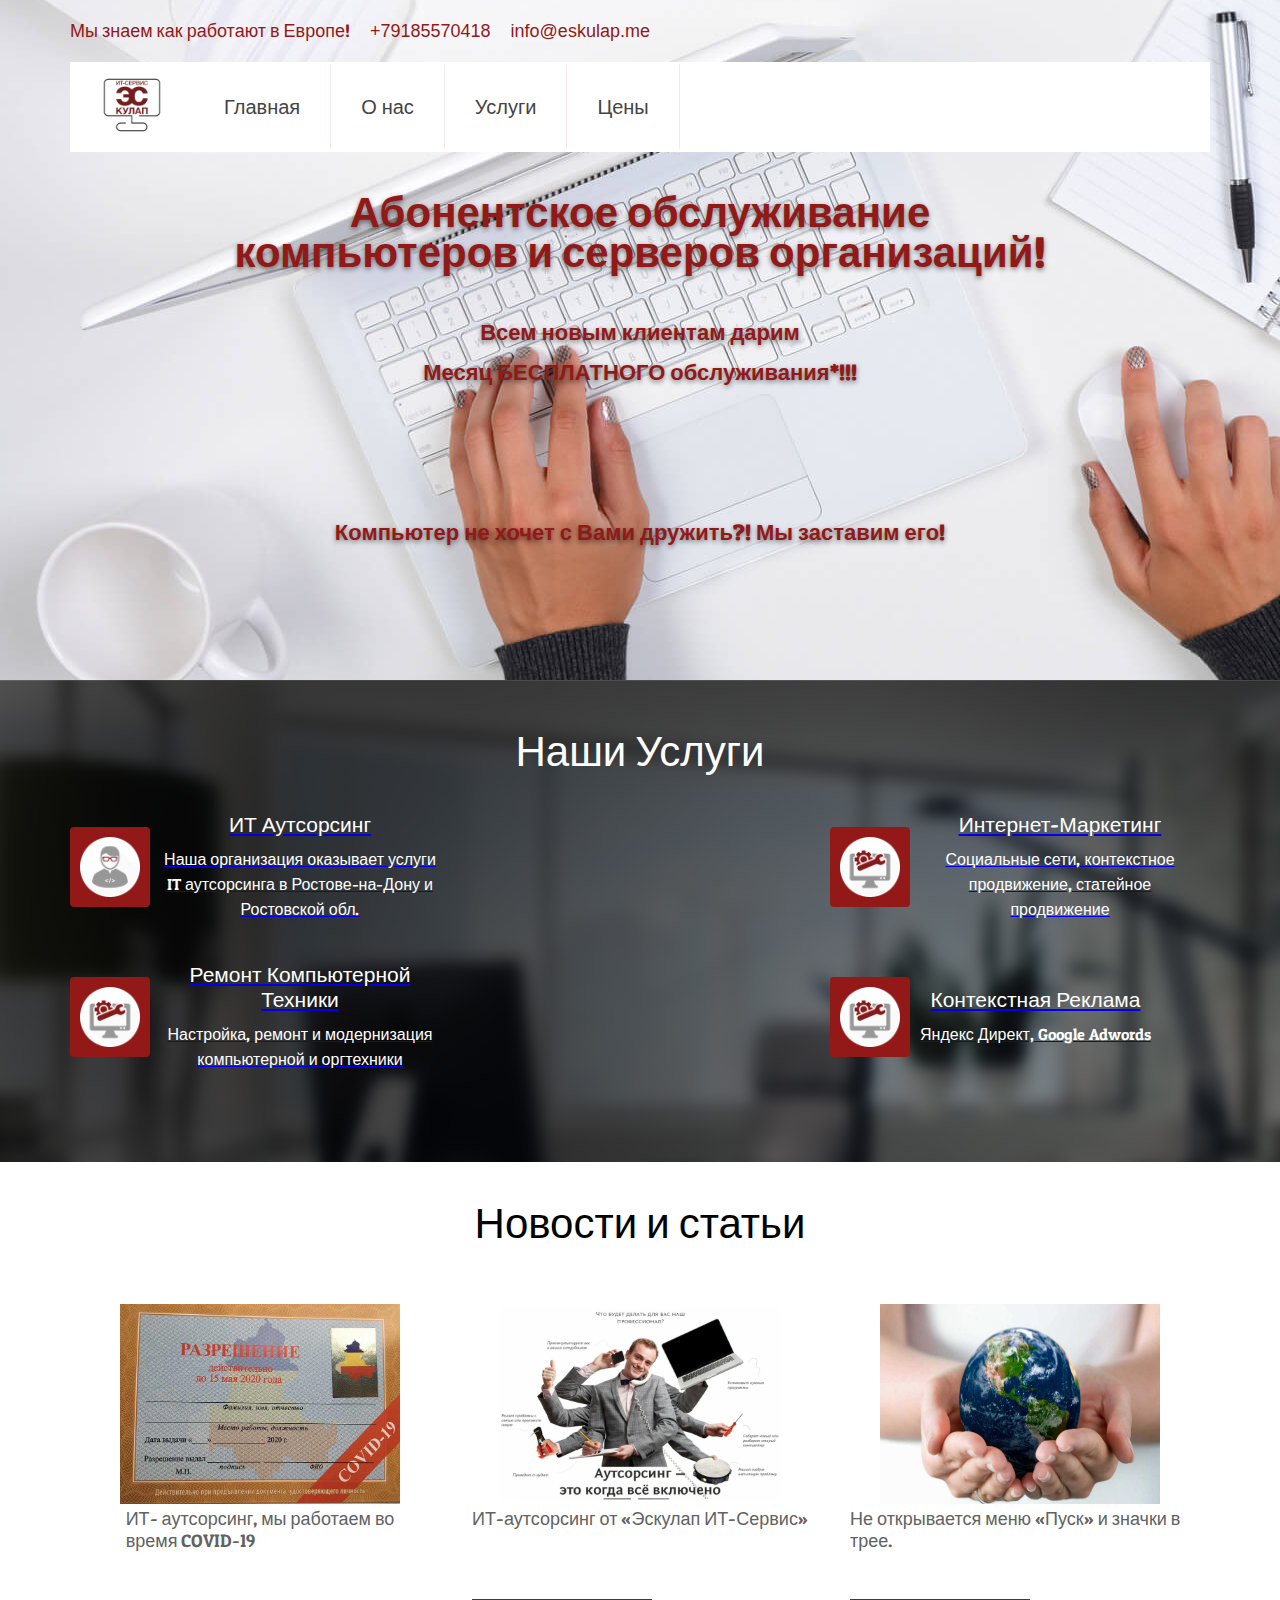
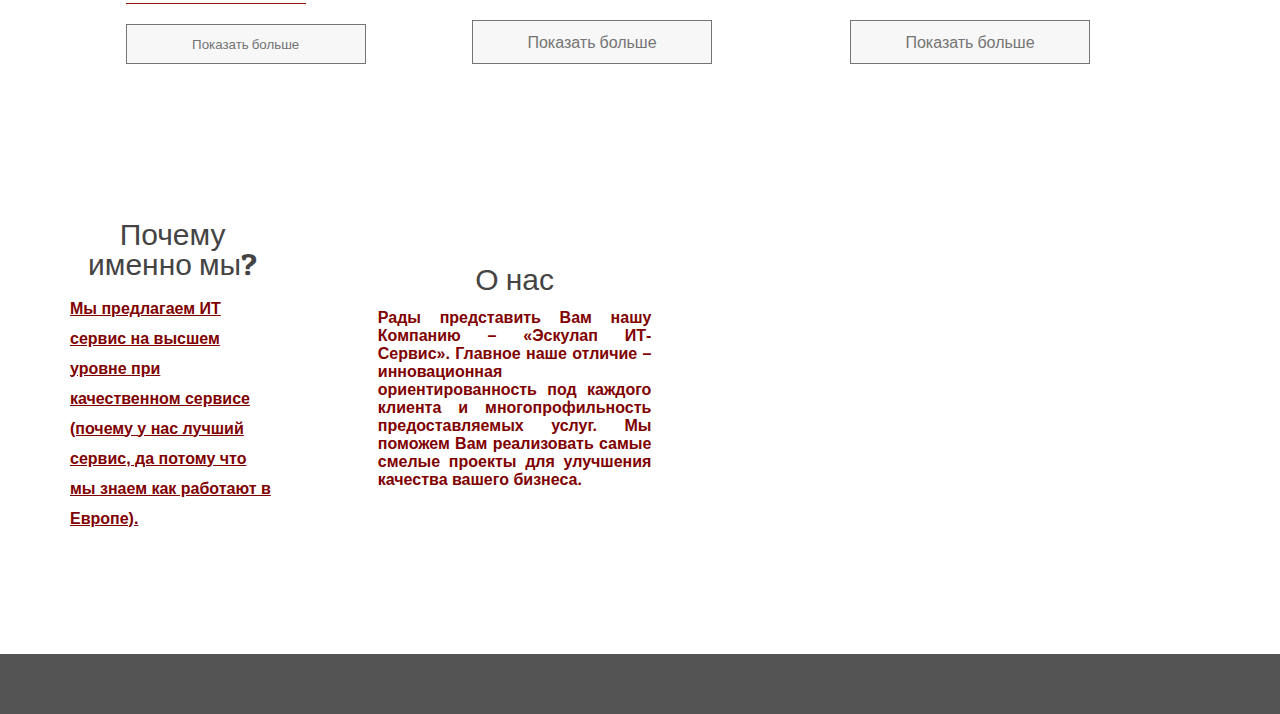
<file: index.html>
<!DOCTYPE html>
<html lang="en">
  <head>
    <meta charset="UTF-8" />
    <meta name="viewport" content="width=device-width, initial-scale=1.0" />
    <title>ИТ КОМПАНИЯ | Обслуживание компьютеров | ИТ-аутсорсинг</title>
    <link rel="preconnect" href="https://fonts.googleapis.com" />
    <link rel="preconnect" href="https://fonts.gstatic.com" crossorigin />
    <link
      href="https://fonts.googleapis.com/css2?family=Patua+One&display=swap"
      rel="stylesheet"
    />
    <link
      rel="stylesheet"
      href="https://cdnjs.cloudflare.com/ajax/libs/animate.css/4.1.1/animate.min.css"
    />
    <link rel="stylesheet" href="./css/style.css" />
  </head>
  <body>
  
    <!-- <div class="menu menu__sticky">
      <div class="menu block"> 
        <div class="logo">
          <a href="">
            <img src="./img/logo.png" width="60" height="60px" />
          </a>
        </div>
        <ul>
          <li><a href="">Продукция</a></li>
          <li><a href="">Услуги</a></li>
          <li><a href="">Блог</a></li>
          <li><a href="">Контакты</a></li>
        </ul>
        <div></div>
      </div>
    </div> -->
    <main >
      <div class="wrapper-hero">
        <div class="block">
          <header class="header">
            <div class="sub_header">
              <p>Мы знаем как работают в Европе!</p>
              <a href="tel:+79185570418">+79185570418</a>
              <a href>info@eskulap.me</a>
            </div>
            <div class="menu">
              <div class="logo">
                <a href="">
                  <img src="./img/logo.png" width="60" height="60px" />
                </a>
              </div>
              <ul>
                <li><a href="/">Главная</a></li>
                <li><a href="/pages/about.html">О нас</a></li>
                <li><a href="/pages/it-outsource.html">Услуги</a></li>
                <li><a href="/pages/price.html">Цены</a></li>
              </ul>
              <div></div>
            </div>
          </header>
         <div class="hero">
          <center class="head-1">
            Абонентское обслуживание
            <br >
            компьютеров и серверов организаций!
           </center>
          <center class="head-2">
            Всем новым клиентам дарим 
            <br>
            Месяц БЕСПЛАТНОГО обслуживания*!!!
          </center>
          <center class="head-2">Компьютер не хочет с Вами дружить?! 
            Мы заставим его!</center>
         </div>

        </div>
      </div>
      <div class="wrapper-services">   
      <div class="services block">
        <h2 class="sub__head">Наши Услуги</h2>
        <div class="services__items">
          <div>

            <a href="/pages/it-outsource.html" class="services__item">
              <div class="services__icon">
                <img src="./img/IT-АУТСОРСИНГ.png" alt="Аутсорсинг" width="80" />
              </div>
              <div class="services__text">
                <h3>ИТ Аутсорсинг</h3>
                <p>
                  Наша организация оказывает услуги IT аутсорсинга в
                  Ростове-на-Дону и Ростовской обл.
                </p>
              </div>
            </a>
            <a href="/pages/repair-pc.html" class="services__item">
              <div class="services__icon">
                <img
                  src="./img/КОМПЬЮТЕРНАЯ-ПОМОЩЬ.png"
                  alt="Интернет-Маркетинг"
                  width="80"
                />
              </div>
              <div class="services__text">
                <h3>Ремонт Компьютерной Техники</h3>
                <p>Настройка, ремонт и модернизация компьютерной и оргтехники</p>
              </div>
            </a>
          </div>
          <div>
            <a href="/pages/marketing.html" class="services__item">
              <div class="services__icon">
                <img
                  src="./img/КОМПЬЮТЕРНАЯ-ПОМОЩЬ.png"
                  alt="КОМПЬЮТЕРНАЯ-ПОМОЩЬ"
                  width="80"
                />
              </div>
              <div class="services__text">
                <h3>Интернет-Маркетинг</h3>
                <p>
                  Социальные сети, контекстное продвижение, статейное продвижение
                </p>
              </div>
            </a>
            <a href="./pages/ctx-convers.html" class="services__item">
              <div class="services__icon">
                <img
                  src="./img/КОМПЬЮТЕРНАЯ-ПОМОЩЬ.png"
                  alt="КОМПЬЮТЕРНАЯ-ПОМОЩЬ"
                  width="80"
                />
              </div>
              <div class="services__text">
                <h3>Контекстная Реклама</h3>
                <p>Яндекс Директ, Google Adwords</p>
              </div>
            </a>
          </div>
        </div>
      </div>
      </div>
      <div class="wrapper-news">
        <div class="news block">
          <h2>Новости и статьи</h2>
          <div class="cards">
            <div class="card">
              <div class="card__head">
                <div class="head__wrapper"></div>
                <img
                  src="./img/news1.jpg"
                  alt="COVID"
                  width="280px"
                  height="200px"
                />
              </div>
              <div class="card__desc">
                <div class="desc__text">
                  ИТ- аутсорсинг, мы работаем во <br/>время COVID-19
                </div>
                <div>
                  <div class="line-red" ></div>
                  <button class="desc__btn">
                    Показать больше</bju>
                </div>
              </div>
            </div>
            <div class="card">
              <div class="card__head">
                <div class="head__wrapper"></div>
                <img
                  src="/img/news2.jpg"
                  alt="Аутсорсинг"
                  width="280px"
                  height="200px"
                />
              </div>
              <div class="card__desc">
                <div class="desc__text">ИТ-аутсорсинг от «Эскулап ИТ-Сервис»</div>
                <div>
                  <div class="line-red" ></div>
                  <div class="desc__btn">Показать больше</div>
                </div>
              </div>
            </div>
            <div class="card">
              <div class="card__head">
                <div class="head__wrapper"></div>
                <img
                  src="/img/news3.jpg"
                  alt="ПУСК"
                  width="280px"
                  height="200px"
                />
              </div>
              <div class="card__desc">
                <div class="desc__text">
                  Не открывается меню «Пуск» и значки в трее.
                </div>
                <div>
                  <div class="line-red" ></div>
                  <div class="desc__btn">Показать больше</div>
                </div>
              </div>
            </div>
          </div>
      </div>
      </div>
      <div class="wrapper-info">
        <div class="info block">
          <div class="why-us">
            <h4>Почему именно мы?</h4>
            <p>Мы предлагаем ИТ сервис на высшем уровне при качественном сервисе (почему у нас лучший сервис, да потому что мы знаем как работают в Европе).
            </p>
          </div>
          <div class="about-us">
            <h4>О нас</h4>
            <p>Рады представить Вам нашу Компанию – «Эскулап ИТ-Сервис». Главное наше отличие – инновационная ориентированность под каждого клиента и многопрофильность предоставляемых услуг. Мы поможем Вам реализовать самые смелые проекты для улучшения качества вашего бизнеса.</p>
          </div>
          <div class="map">
            <iframe src="https://yandex.ru/map-widget/v1/?um=constructor%3A7c1eb404f369b00e68e27b9f841403f72d4e4f310cd30da110604d69f2fc6a47&amp;source=constructor" width="500" height="400" frameborder="0"></iframe>
          </div>
        </div>
      </div> 
    </main>
    <footer></footer>
  </body>
  <script defer>
    let modal = document.getElementById("myModal");
    let btn = document.getElementById("myBtn");
    let span = document.getElementsByClassName("close")[0];

    btn.onclick = function (e) {
      e.preventDefault();
      modal.style.display = "block";
    };

    span.onclick = function () {
      modal.style.display = "none";
    };

    window.onclick = function (event) {
      if (event.target == modal) {
        modal.style.display = "none";
      }
    };
  </script>
</html>
</file>
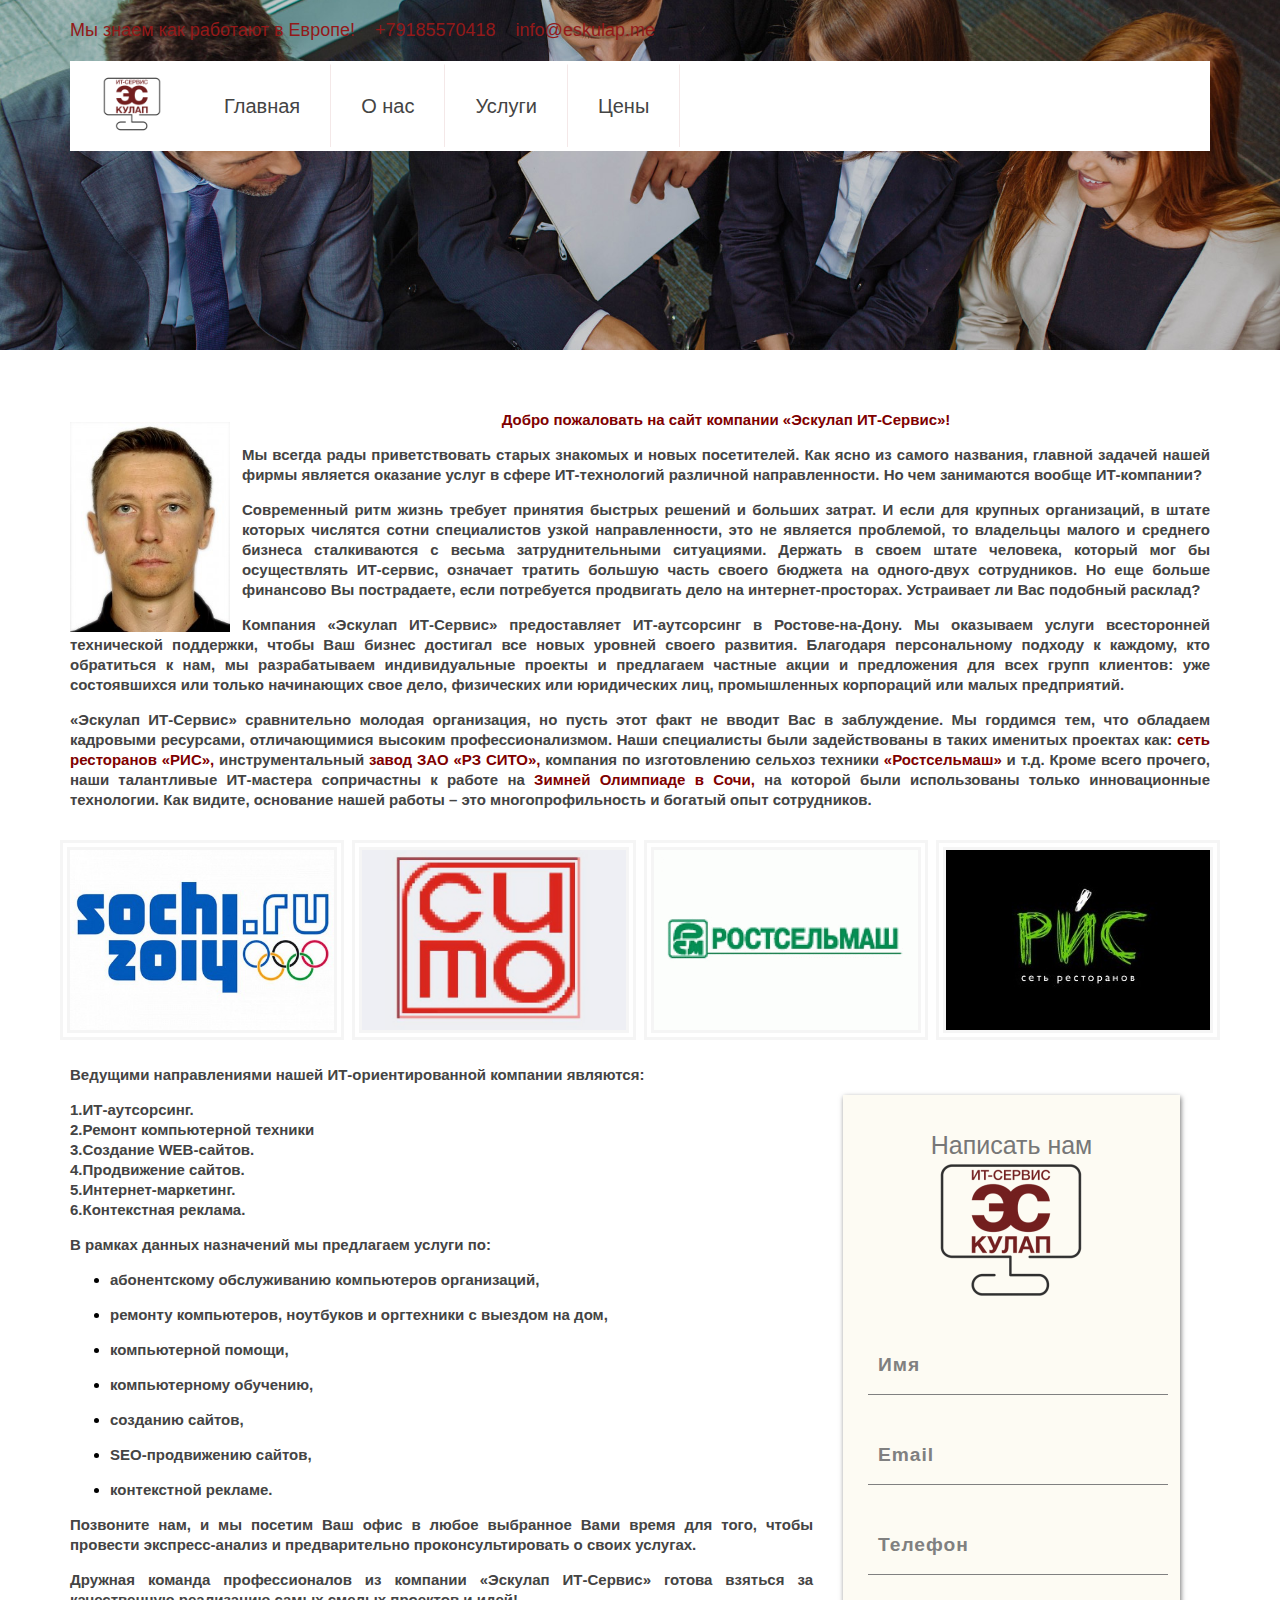
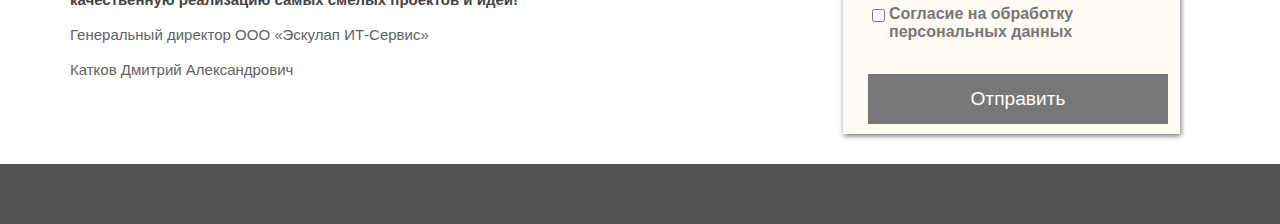
<file: pages/about.html>
<!DOCTYPE html>
<html lang="en">
  <head>
    <meta charset="UTF-8" />
    <meta name="viewport" content="width=device-width, initial-scale=1.0" />
    <title>About Us</title>
    <link rel="stylesheet" href="../css/style.css" />
    <link rel="stylesheet" href="../css/about.css" />
    <link rel="stylesheet" href="../css/price.css" />
  </head>
  <body>
    <header class="wrapper-hero-about">
      <div class="block">
        <div class="sub_header">
          <p>Мы знаем как работают в Европе!</p>
          <a href="tel:+79185570418">+79185570418</a>
          <a href>info@eskulap.me</a>
        </div>
        <div class="menu">
          <div class="logo">
            <a href="/">
              <img src="../img/logo.png" width="60" height="60px" />
            </a>
          </div>
          <ul>
            <li><a href="/">Главная</a></li>
            <li><a href="/pages/about.html">О нас</a></li>
            <li><a href="/pages/it-outsource.html">Услуги</a></li>
            <li><a href="/pages/price.html">Цены</a></li>
          </ul>
          <div></div>
        </div>
      </div>
    </header>
    <main class="block">
      <div class="wellcome">
        <img
          src="../img/wellcome_img.jpg"
          alt=""
          class="left__img"
          width="160"
          height="210"
        />
        <h2 class="wellcome__head wellcome__text">
          Добро пожаловать на сайт компании «Эскулап ИТ-Сервис»!
        </h2>
        <p class="wellcome__text wellcome__p">
          Мы всегда рады приветствовать старых знакомых и новых посетителей. Как
          ясно из самого названия, главной задачей нашей фирмы является оказание
          услуг в сфере ИТ-технологий различной направленности. Но чем
          занимаются вообще ИТ-компании?
        </p>
        <p class="wellcome__text wellcome__p">
          Современный ритм жизнь требует принятия быстрых решений и больших
          затрат. И если для крупных организаций, в штате которых числятся сотни
          специалистов узкой направленности, это не является проблемой, то
          владельцы малого и среднего бизнеса сталкиваются с весьма
          затруднительными ситуациями. Держать в своем штате человека, который
          мог бы осуществлять ИТ-сервис, означает тратить большую часть своего
          бюджета на одного-двух сотрудников. Но еще больше финансово Вы
          пострадаете, если потребуется продвигать дело на интернет-просторах.
          Устраивает ли Вас подобный расклад?
        </p>
        <p class="wellcome__text wellcome__p">
          Компания «Эскулап ИТ-Сервис» предоставляет ИТ-аутсорсинг в
          Ростове-на-Дону. Мы оказываем услуги всесторонней технической
          поддержки, чтобы Ваш бизнес достигал все новых уровней своего
          развития. Благодаря персональному подходу к каждому, кто обратиться к
          нам, мы разрабатываем индивидуальные проекты и предлагаем частные
          акции и предложения для всех групп клиентов: уже состоявшихся или
          только начинающих свое дело, физических или юридических лиц,
          промышленных корпораций или малых предприятий.
        </p>
        <p class="wellcome__text wellcome__p">
          «Эскулап ИТ-Сервис» сравнительно молодая организация, но пусть этот
          факт не вводит Вас в заблуждение. Мы гордимся тем, что обладаем
          кадровыми ресурсами, отличающимися высоким профессионализмом. Наши
          специалисты были задействованы в таких именитых проектах как:
          <b> сеть ресторанов «РИС»,</b> инструментальный
          <b>завод ЗАО «РЗ СИТО»,</b> компания по изготовлению сельхоз техники
          <b>«Ростсельмаш»</b> и т.д. Кроме всего прочего, наши талантливые
          ИТ-мастера сопричастны к работе на <b>Зимней Олимпиаде в Сочи,</b> на
          которой были использованы только инновационные технологии. Как видите,
          основание нашей работы – это многопрофильность и богатый опыт
          сотрудников.
        </p>
      </div>
      <div class="partnership">
        <img src="../img/sochi.jpg" alt="sochi" />
        <img src="../img/sitorz.jpg" alt="cumo" />
        <img src="../img/rsmm.jpg" alt="rostelmash" />
        <img src="../img/ris.jpg" alt="ris" />
      </div>
      <div class="feedback">
        <div class="description">
          <h5>
            Ведущими направлениями нашей ИТ-ориентированной компании являются:
          </h5>
          <h5>
            1.ИТ-аутсорсинг.<br />
            2.Ремонт компьютерной техники<br />
            3.Создание WEB-сайтов.<br />
            4.Продвижение сайтов.<br />
            5.Интернет-маркетинг.<br />
            6.Контекстная реклама.
          </h5>
          <h5>В рамках данных назначений мы предлагаем услуги по:</h5>
          <ul>
            <li>
              <h5>абонентскому обслуживанию компьютеров организаций,</h5>
            </li>
            <li>
              <h5>
                ремонту компьютеров, ноутбуков и оргтехники с выездом на дом,
              </h5>
            </li>
            <li>
              <h5>компьютерной помощи,</h5>
            </li>
            <li>
              <h5>компьютерному обучению,</h5>
            </li>
            <li>
              <h5>созданию сайтов,</h5>
            </li>
            <li>
              <h5>SEO-продвижению сайтов,</h5>
            </li>
            <li>
              <h5>контекстной рекламе.</h5>
            </li>
          </ul>
          <h5 style="text-align: justify">
            Позвоните нам, и мы посетим Ваш офис в любое выбранное Вами время
            для того, чтобы провести экспресс-анализ и предварительно
            проконсультировать о своих услугах.
          </h5>
          <h5 style="text-align: justify">
            Дружная команда профессионалов из компании «Эскулап ИТ-Сервис»
            готова взяться за качественную реализацию самых смелых проектов и
            идей!
          </h5>
          <h5 style="text-align: justify"></h5>
          <p>Генеральный директор ООО «Эскулап ИТ-Сервис»</p>
          <p>Катков Дмитрий Александрович</p>
          <div></div>
        </div>
        <form class="form">
          <div class="form-head">
            <h3>Написать нам</h3>
            <img src="../img/logo.png" />
          </div>
          <ul class="form-style-1">
            <li>
              <div class="form-input">
                <input type="text" placeholder="Email address" id="email" />
                <label for="name">Имя</label>
              </div>
            </li>
            <li>
              <div class="form-input">
                <input type="email" placeholder="Email address" id="email" />
                <label for="email">Email </label>
              </div>
            </li>
            <li>
              <div class="form-input">
                <input type="text" placeholder="Email address" id="email" />
                <label for="text">Телефон</label>
              </div>
            </li>
            <li>
              <div class="form-checkbox">
                <input type="checkbox" />
                <label>Cогласие на обработку персональных данных</label>
              </div>
            </li>
            <li class="submit">
              <input id="myBtn" type="submit" value="Отправить" />
            </li>
          </ul>
          <div id="myModal" class="modal">
            <div class="modal-content">
              <span class="close">&times;</span>
              <p>Данные отправлены</p>
            </div>
          </div>
        </form>
      </div>
    </main>
    <footer></footer>
  </body>
  <script defer>
    let modal = document.getElementById("myModal");
    let btn = document.getElementById("myBtn");
    let span = document.getElementsByClassName("close")[0];

    btn.onclick = function (e) {
      e.preventDefault();
      modal.style.display = "block";
    };

    span.onclick = function () {
      modal.style.display = "none";
    };

    window.onclick = function (event) {
      if (event.target == modal) {
        modal.style.display = "none";
      }
    };
  </script>
</html>
</file>
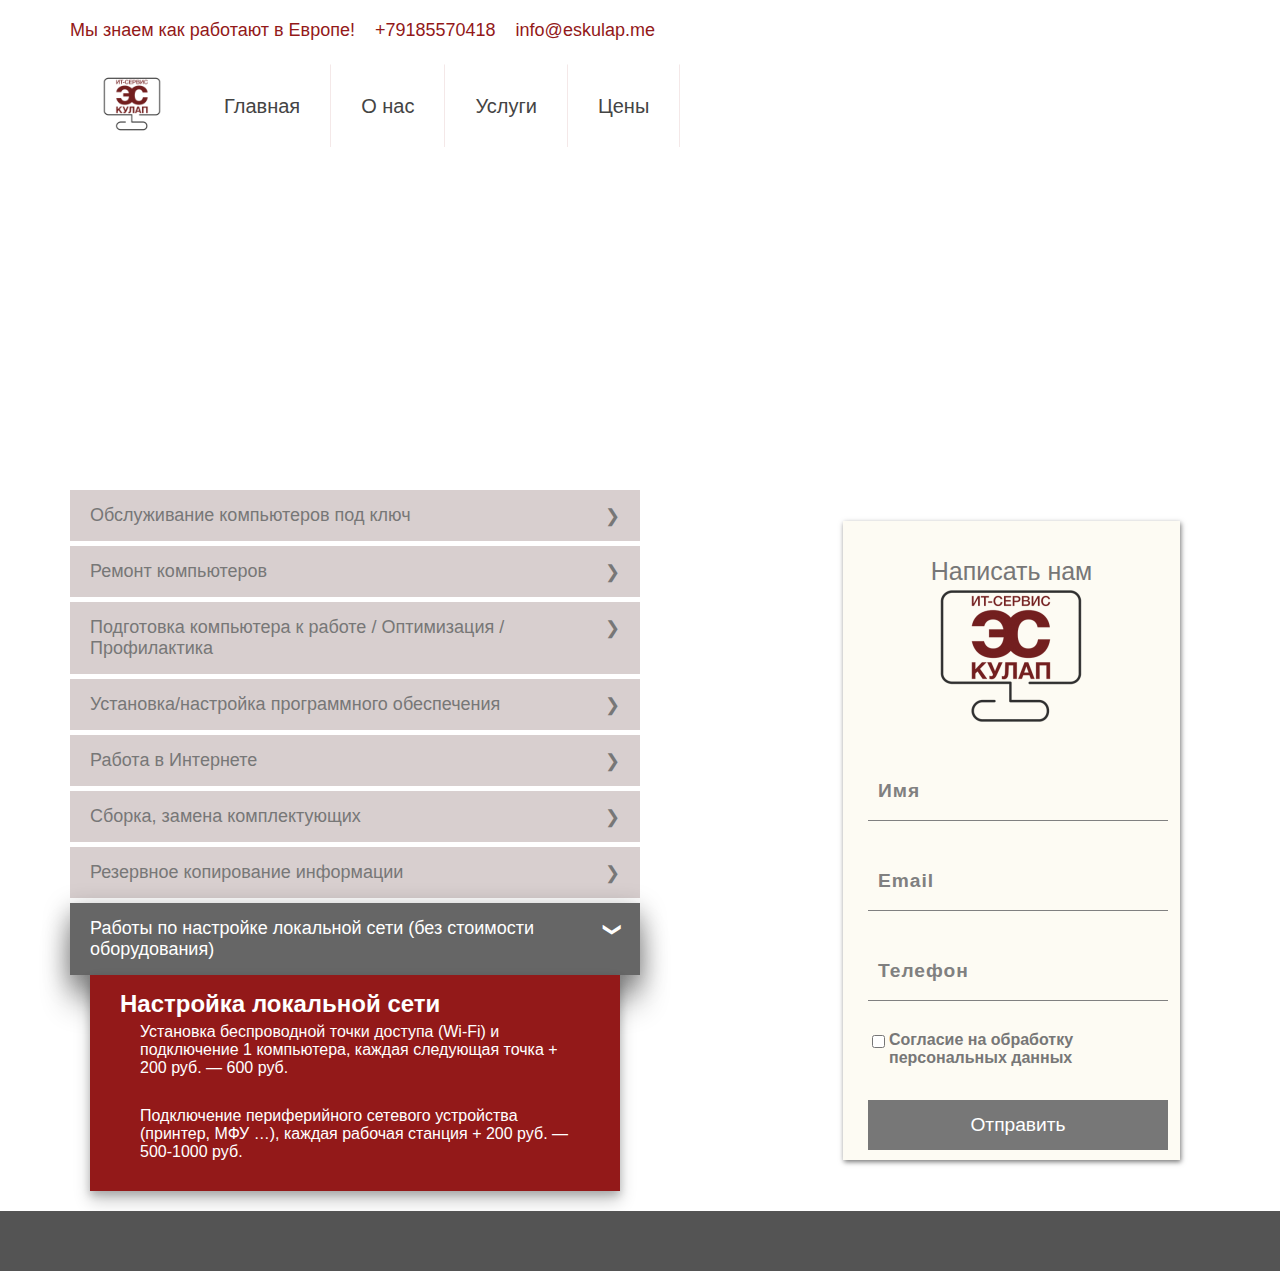
<file: pages/price.html>
<!DOCTYPE html>
<html lang="en">
  <head>
    <meta charset="UTF-8" />
    <meta name="viewport" content="width=device-width, initial-scale=1.0" />
    <title>Price</title>
    <link rel="stylesheet" href="../css/style.css" />
    <link rel="stylesheet" href="../css/about.css" />
    <link rel="stylesheet" href="../css/price.css" />
  </head>
  <body>
    <div class="wrapper-price">
      <div class="block">
        <header class="header">
          <div class="sub_header">
            <p>Мы знаем как работают в Европе!</p>
            <a href="tel:+79185570418">+79185570418</a>
            <a href>info@eskulap.me</a>
          </div>
          <div class="menu">
            <div class="logo">
              <a href="/">
                <img src="../img/logo.png" width="60" height="60px" />
              </a>
            </div>
            <ul>
              <li><a href="/">Главная</a></li>
              <li><a href="/pages/about.html">О нас</a></li>
              <li><a href="/pages/it-outsource.html">Услуги</a></li>
              <li><a href="/pages/price.html">Цены</a></li>
            </ul>
            <div></div>
          </div>
        </header>
      </div>
    </div>
    <main>
      <div class="priceByService block">
        <div class="accordion">
          <div class="acor-container">
            <input type="radio" name="acor" id="acor1" checked="checked" />
            <label for="acor1">Обслуживание компьютеров под ключ</label>
            <div class="acor-body">
              <h2>Абонентское обслуживание</h2>
              <p>Обслуживание рабочих станций от 400 р.</p>
              <p>Обслуживание серверов от 1000 р.</p>
            </div>

            <input type="radio" name="acor" id="acor2" checked="checked" />
            <label for="acor2">Ремонт компьютеров</label>
            <div class="acor-body">
              <h2>Услуги</h2>
              <p>
                Почасовая работа технического специалиста (руб./час) — 500 руб.
              </p>
              <p>
                Вызов специалиста в пределах Ростова-на-Дону. (Оплачивается
                только в случае выполнения работ на сумму менее 500 рублей.) —
                500 руб.
              </p>
              <p>
                Вызов специалиста за пределы Ростова-на-Дону: стоимость 1 км —
                14 руб. (Оплачивается только в случае выполнения работ на сумму
                менее 1000 рублей.) — 1000 руб.
              </p>
              <p>
                Срочный вызов специалиста, в течение 3-х часов (для
                Ростова-на-Дону) — 500 руб.
              </p>
              <p>
                Срочный вызов специалиста, в течение 1 часа (для
                Ростова-на-Дону) — 500 руб.
              </p>
              <p>
                Наценка за выезд в выходной/нерабочий день/после 18:00 — +30%.
              </p>
              <p>
                Приобретение и доставка крупногабаритного оборудования нашим
                специалистом- 300-800 руб.
              </p>
            </div>

            <input type="radio" name="acor" id="acor3" checked="checked" />
            <label for="acor3"
              >Подготовка компьютера к работе / Оптимизация /
              Профилактика</label
            >
            <div class="acor-body">
              <h2>
                Подготовка компьютера к работе / Оптимизация / Профилактика
              </h2>
              <p>Перепрограммирование BIOS — 500-1000 руб.</p>
              <p>
                Организация физической памяти жесткого диска (создание разделов,
                создание логических дисков, форматирование) — 400 руб.
              </p>
              <p>
                Подключение компьютера стандартной комплектации (монитор,
                системный блок, клавиатура, мышь, колонки) — 300 руб.
              </p>
              <p>
                Сканирование жестких дисков с целью выявления физических
                дефектов — почасовая
              </p>
              <p>
                Чистка системного блока (без чистки блока питания) — 500 руб.
              </p>
              <p>
                Оптимизация системы (чистка, отладка служб и реестра,
                дефрагментация) — 500 руб.
              </p>
              <p>Диагностика компьютера и выявление проблемы — 500 руб.</p>
            </div>

            <input type="radio" name="acor" id="acor4" checked="checked" />
            <label for="acor4"
              >Установка/настройка программного обеспечения</label
            >
            <div class="acor-body">
              <h2>Установка</h2>
              <p>
                Установка/переустановка ОС Windows с дистрибутива заказчика и
                при наличии драйверов, с настройкой аппаратной части и
                подключением периферийных устройств, без сохранения данных — 800
                руб.
              </p>
              <p>
                Установка/переустановка ОС Windows с дистрибутива заказчика и
                при наличии драйверов, с настройкой аппаратной части и
                подключением периферийных устройств, с сохранением данных — 1200
                руб.
              </p>
              <p>
                Установка/переустановка ОС Linux, с настройкой аппаратной части
                и подключением периферийных устройств, без сохранения данных —
                500 руб.
              </p>
            </div>

            <input type="radio" name="acor" id="acor5" checked="checked" />
            <label for="acor5">Работа в Интернете</label>
            <div class="acor-body">
              <h2>Интернете</h2>
              <p>
                Настройка доступа в интернет, Dial-Up, ADSL, выделенная линия
                (только компьютер, без маршрутизатора) — 600 руб.
              </p>
              <p>
                Установка и настройка Wi-Fi интернет-маршрутизатора (+
                подключение 1 ПК/ноутбука), каждая следующая точка: +200 руб. —
                600 руб.
              </p>
              <p>
                Настройка общего доступа в интернет по локальной сети за
                компьютер — 200 руб.
              </p>
              <p>Создание учетной записи электронной почты — 200 руб.</p>
            </div>

            <input type="radio" name="acor" id="acor6" checked="checked" />
            <label for="acor6">Сборка, замена комплектующих</label>
            <div class="acor-body">
              <h2>Сборка</h2>
              <p>
                Установка и настройка операционной системы MS Windows Server
                2000/2003/2008 — 2000 руб.
              </p>
              <p>Настройка службы DNS — 500 руб.</p>
              <p>Настройка службы DHCP — 500 руб.</p>
              <p>
                Настройка и организация доступа файл-сервера (доступ к файлам по
                локальной сети) — 600 руб.
              </p>
            </div>

            <input type="radio" name="acor" id="acor7" checked="checked" />
            <label for="acor7">Резервное копирование информации</label>
            <div class="acor-body">
              <h2>Резервное копирование</h2>
              <p>Установка Материнской платы — 500 руб.</p>
              <p>
                Установка Жесткого диска (винчестер) без переноса данных — 300
                руб.
              </p>
              <p>Сборка системного блока — 800 руб.</p>
            </div>

            <input type="radio" name="acor" id="acor7" checked="checked" />
            <label for="acor7"
              >Работы по настройке локальной сети (без стоимости
              оборудования)</label
            >
            <div class="acor-body">
              <h2>Настройка локальной сети</h2>
              <p>
                Установка беспроводной точки доступа (Wi-Fi) и подключение 1
                компьютера, каждая следующая точка + 200 руб. — 600 руб.
              </p>
              <p>
                Подключение периферийного сетевого устройства (принтер, МФУ …),
                каждая рабочая станция + 200 руб. — 500-1000 руб.
              </p>
            </div>
          </div>
        </div>
        <form class="form">
          <div class="form-head">
            <h3>Написать нам</h3>
            <img src="../img/logo.png" />
          </div>
          <ul class="form-style-1 form-field-long">
            <li>
              <div class="form-input">
                <input type="text" placeholder="Email address" id="email" />
                <label for="name">Имя</label>
              </div>
            </li>
            <li>
              <div class="form-input">
                <input type="email" placeholder="Email address" id="email" />
                <label for="email">Email </label>
              </div>
            </li>
            <li>
              <div class="form-input">
                <input type="text" placeholder="Email address" id="email" />
                <label for="text">Телефон</label>
              </div>
            </li>
            <li>
              <div class="form-checkbox">
                <input type="checkbox" />
                <label>Cогласие на обработку персональных данных</label>
              </div>
            </li>
            <li class="submit">
              <input id="myBtn" type="submit" value="Отправить" />
            </li>
          </ul>
          <div id="myModal" class="modal">
            <div class="modal-content">
              <span class="close">&times;</span>
              <p>Данные отправлены</p>
            </div>
          </div>
        </form>
      </div>
    </main>
    <footer></footer>
  </body>
  <script defer>
    let modal = document.getElementById("myModal");
    let btn = document.getElementById("myBtn");
    let span = document.getElementsByClassName("close")[0];

    btn.onclick = function (e) {
      e.preventDefault();
      modal.style.display = "block";
    };

    span.onclick = function () {
      modal.style.display = "none";
    };

    window.onclick = function (event) {
      if (event.target == modal) {
        modal.style.display = "none";
      }
    };
  </script>
</html>
</file>
<file: css/style.css>
* {
  box-sizing: border-box;
  margin: 0;
  padding: 0;
  font-family: "Patua One", Arial, Tahoma, sans-serif;

  /* border: 1px solid green; */
}

*::selection {
  background-color: #931919;
  color: #fff;
}

html {
  height: 100%;
  max-width: 100%;
}

body {
  margin: 0;

  min-height: 100%;
  display: grid;
  grid-template-rows: auto 1fr auto;
}

.block {
  width: 1140px;
  margin: 0 auto;
}

.header {
  display: flex;
  flex-direction: column;
  margin-bottom: 20px;
}

.wrapper-hero {
  width: 100%;
  height: 680px;
  background: url(../img/bg-hero.jpg);
  background-position-y: -550px;
}

.sub_header {
  display: flex;
  justify-content: flex-start;
  align-items: center;
  gap: 20px;

  font-size: 18px;
  font-family: "Patua One", Arial, Tahoma, sans-serif;
  color: #931919;
  padding-top: 20px;
  padding-bottom: 20px;
}
.sub_header a {
  color: #931919;
  text-decoration: none;
  font-weight: 300;
  font-family: "Roboto", sans-serif;
  background: transparent;
}
.sub_header a:hover {
  color: rgba(147, 25, 25, 0.8);
  text-decoration: underline;
}

.logo {
  width: 60px;
  margin: 0 2rem;
}

/* .menu__sticky {
  position: sticky;
  top: 0;
  z-index: 999;
  height: 50px;
  margin: 0;
} */
.menu {
  display: flex;
  justify-content: flex-start;
  align-items: center;

  height: 90px;
  background: #fff;
}
.menu ul {
  display: flex;
  justify-content: flex-start;
  align-items: center;
  list-style-type: none;
}
.menu ul li a {
  padding: 30px;
  border-right: 1px solid rgba(147, 25, 25, 0.1);
  color: #444444;
  font-size: 20px;
  text-decoration: none;
  border-top: 1px solid transparent;
}
.menu ul li:hover a {
  border-top: 3px solid #931919;
  color: #931919;
}

.sub__head {
  display: flex;
  justify-content: center;

  font-size: 42px;
  line-height: 42px;
  font-weight: 500;
  margin-bottom: 40px;
  text-align: center;
}

.hero {
  margin-top: 40px;
  font-weight: 600;
  color: #931919;
  text-shadow: 0px 2px 5px rgba(0, 0, 0, 0.5);
  line-height: 40px;
}

.head-1 {
  font-size: 42px;
  font-weight: 700;
}

.head-2 {
  margin-top: 40px;
  font-size: 22px;
}
.head-2:last-child {
  margin-top: 120px;
}

.wrapper-services {
  background-image: url(../img/bg-services.jpg);
}

.services {
  color: #fff;
  padding-top: 50px;
  padding-bottom: 50px;
}

.services__items {
  display: flex;
  justify-content: space-between;
  align-items: center;
  flex-wrap: wrap;
}

.services__item {
  width: 380px;
  height: 110px;

  margin-bottom: 40px;
  display: flex;
  align-items: center;
}

.services__icon {
  width: 80px;
  height: 80px;
  background: #931919;
  border-radius: 4px;
}
.services__icon img {
  min-width: 60px;
  padding: 10px;
}
.services__text {
  display: flex;
  flex-direction: column;
  justify-content: center;
  align-items: center;
  text-align: center;
}
.services__text h3 {
  font-size: 21px;
  line-height: 25px;
  font-family: "Patua One", Arial, Tahoma, sans-serif;
  font-weight: 500;
  color: #fff;
  margin-bottom: 10px;
}
.services__text p {
  font-size: 16px;
  line-height: 25px;
  font-family: "Patua One", Arial, Tahoma, sans-serif;
  font-weight: 300;
  color: #fff;
  padding: 0 10px;
}

.news {
  display: flex;
  flex-direction: column;
  align-items: center;

  margin-bottom: 40px;
}

.news h2 {
  font-size: 42px;
  line-height: 42px;
  font-weight: 300;
  padding-top: 40px;
  margin-bottom: 40px;
}

.cards {
  display: flex;
  align-items: center;
  width: 100%;
}

.card {
  display: flex;
  flex-direction: column;
  align-items: center;
  padding: 20px;

  width: 100%;
  height: 400px;
}

.card__img {
  height: 200px;
}

.card__desc {
  display: flex;
  flex-direction: column;
  justify-content: space-between;
  align-items: start;
  height: 200px;
}

.desc__text {
  display: flex;
  justify-content: flex-start;
  align-items: center;
  text-align: start;
  font-size: 18px;
  line-height: 22px;
  color: #626262;
}

.desc__btn {
  display: flex;
  justify-content: center;
  align-items: center;
  padding: 11px 20px;
  color: #747474;
  background-color: #f7f7f7;
  border: 1px solid #747474;

  width: 240px;
}

.line-red {
  width: 180px;
  height: 1px;
  margin-bottom: 20px;
  background-color: #931919;
}

.wrapper-info {
  width: 100%;
  height: 530px;
  background: url(http://eskulap.me/wp-content/uploads/revslider/itservice/home_itservice_slider.jpg);
}

.info {
  display: flex;
  justify-content: space-between;
  align-items: center;
  gap: 20px;
  padding-top: 50px;
}

.info h4 {
  font-size: 30px;
  line-height: 30px;
  font-family: "Patua One", Arial, Tahoma, sans-serif;
  font-weight: 300;
  color: #444444;
  text-align: center;

  margin-bottom: 15px;
}

.info p {
  color: #800000;
  font-family: "Roboto", Arial, Tahoma, sans-serif;
  text-align: start;
  font-weight: 700;
}

.about-us {
  width: 24%;

  display: flex;
  flex-direction: column;
  justify-content: flex-start;
  align-items: center;
}
.why-us {
  width: 18%;
}

.why-us p {
  line-height: 30px;
  text-decoration: underline;
}

.about-us p {
  text-align: justify;
}

.map {
  width: 40%;
}

footer {
  background: #545454;
  height: 60px;
  width: 100%;
}
</file>
<file: css/about.css>
.wrapper-hero-about {
  width: 100%;
  height: 350px;
  background: url(../img/hero_second_page.jpg);
  background-repeat: no-repeat;
  background-position: center;
  background-size: cover;
}

.left__img {
  float: left;
  margin: 12px 12px 0 0;
}

.wellcome {
  margin-top: 60px;
  margin-bottom: 40px;
}

.wellcome__text {
  font-size: 15px;
  line-height: 20px;
  font-family: "Roboto", Arial, Tahoma, sans-serif;
  font-weight: 700;

  margin-bottom: 15px;
}

.wellcome__head {
  color: #800000;
  text-align: center;
}

.wellcome__p {
  text-align: justify;
  color: #444444;
}

b {
  font-weight: 600;
  color: #800000;
}

.partnership {
  display: flex;
  align-items: center;
  justify-content: space-between;
  margin-bottom: 35px;
}

.partnership img {
  width: 264px;
  height: 180px;

  outline: 10px double rgba(156, 155, 155, 0.1);
}

.description h5,
.description p {
  color: #444444;
  font-size: 15px;
  line-height: 20px;
  font-family: "Roboto", Arial, Tahoma, sans-serif;
  font-weight: 700;

  margin-bottom: 15px;
}
.description li {
  margin-left: 40px;
}

.description p {
  color: #626262;
  font-weight: 400;
}

.feedback {
  display: flex;
}

.form {
  background-color: rgb(253, 251, 243);
  box-shadow: 1px 2px 5px #777;
  display: flex;
  flex-direction: column;
  align-items: center;
  justify-content: center;
  margin: 30px;
}

.form-style-1 {
  display: flex;
  flex-direction: column;
  align-items: center;
  gap: 20px;
  padding: 20px 12px 10px 25px;
}
.form-style-1 li {
  padding: 0;
  display: block;
  list-style: none;
  margin: 10px 0 0 0;
}
.form-style-1 label {
  margin: 0 0 3px 0;
  padding: 0px;
  display: block;
  font-weight: bold;
}

.form-style-1 .field-divided {
  width: 49%;
}

.form-style-1 .field-long {
  width: 100%;
}
.form-style-1 .field-select {
  width: 100%;
}
.form-style-1 .field-textarea {
  width: 70%;
}
/* .form-style-1 input[type="submit"],
.form-style-1 input[type="button"] {
  background: #4b99ad;
  padding: 8px 15px 8px 15px;
  border: none;
  color: #fff;
} */
.form-style-1 input[type="submit"]:hover,
.form-style-1 input[type="button"]:hover {
  background: #4691a4;
  box-shadow: none;
  -moz-box-shadow: none;
  -webkit-box-shadow: none;
}
.form-style-1 .required {
  color: red;
}

.form-head {
  display: flex;
  flex-direction: column;
  align-items: center;
  justify-content: center;
  padding-top: 40px;
}

.form-head h3 {
  color: #777;
  font-size: 25px;
  line-height: 20px;
  font-weight: 300;
  font-family: "Patua One", Arial, Tahoma, sans-serif;
}

.form-checkbox {
  display: flex;
  align-items: start;
  color: #777;
  width: 300px;
}
.form-checkbox input {
  margin: 4px;
}

.form-input {
  position: relative;
  width: 70%;
}

.form-input input::placeholder {
  opacity: 0;
}

.form-input input {
  width: 300px;
  height: 60px;
  font-size: 1.2rem;
  padding: 10px;
  outline: none;
  border: 1px solid gray;
  box-sizing: border-box;

  background-color: transparent;
  border: none !important;
  outline: none;
  border-bottom: 1px solid gray !important;
}

.form-input label {
  position: absolute;
  left: 10px;
  top: 50%;
  transform: translateY(-50%);
  font-size: 1.2rem;
  color: gray;
  letter-spacing: 1px;
  transition: 0.3s;
  font-family: "Roboto", sans-serif;
  font-weight: 600;
}

.form-input input:focus + label,
.form-input input:not(:placeholder-shown) + label {
  top: 0;
  font-size: 0.8rem;
  color: #800000;
  background: rgb(253, 251, 243);
  padding: 7px;
}

.form-input input:focus {
  border-bottom: 2px solid indigo;
}

.submit input {
  width: 300px;
  height: 50px;
  font-size: 1.2rem;
  background-color: #777;
  color: white;
  border: none;
}
</file>
<file: css/price.css>
.wrapper-price {
  width: 100%;
  height: 470px;
  background: url(https://eskulap.me/wp-content/uploads/2016/01/it2.jpg);
  background-repeat: no-repeat;
  background-position: center;
  background-size: cover;
}

.accordion {
  width: 50%;
}

.acor-container {
  margin: 20px 0;
}
.acor-container .acor-body {
  width: calc(100% - 40px);
  margin: 0 auto;
  height: 0;
  color: white;
  background-color: #931919;
  line-height: 18px;
  padding: 0 30px;
  box-sizing: border-box;
  transition: color 0.5s, padding 0.5s;
  overflow: hidden;
  font-family: Verdana, sans-serif;
  font-size: 16px;
  box-shadow: 0 4px 8px rgba(0, 0, 0, 0.2), 0 10px 16px rgba(0, 0, 0, 0.2);
}
.acor-container .acor-body p {
  margin: 0 0 10px;
}
.acor-container label {
  cursor: pointer;
  background-color: rgb(216, 207, 207);
  display: block;
  padding: 15px 20px;
  width: 100%;
  color: #777;
  font-weight: 300;
  box-sizing: border-box;
  z-index: 100;
  font-family: Verdana, sans-serif;
  font-size: 18px;
  margin: 0 0 5px;
  transition: color 0.35s;
}
.acor-container label:hover {
  color: #fff;
}
.acor-container input {
  display: none;
}
.acor-container label:before {
  content: "\276F";
  float: right;
}
.acor-container input:checked + label {
  background-color: #666;
  color: #fff;
  box-shadow: 0 8px 26px rgba(0, 0, 0, 0.4), 0 28px 30px rgba(0, 0, 0, 0.3);
}
.acor-container input:checked + label:before {
  transition: transform 0.35s;
  transform: rotate(90deg);
}
.acor-container input:checked + label + .acor-body {
  height: auto;
  margin-top: -5px;
  padding: 20px 30px 10px;
}

.acor-body p {
  padding: 10px 20px;
}

.priceByService {
  display: flex;
  justify-content: space-between;
  align-items: center;
}

.modal {
  display: none;
  position: fixed;
  z-index: 1;
  left: 0;
  top: 0;
  width: 100%;
  height: 100%;
  overflow: auto;
  background-color: rgb(0, 0, 0);
  background-color: rgba(0, 0, 0, 0.4);
}

.modal-content {
  background-color: #fefefe;
  margin: 15% auto;
  padding: 20px;
  border: 1px solid #888;
  width: 20%;
}

.close {
  color: #aaa;
  float: right;
  font-size: 28px;
  font-weight: bold;
}

.close:hover,
.close:focus {
  color: black;
  text-decoration: none;
  cursor: pointer;
}
</file>
